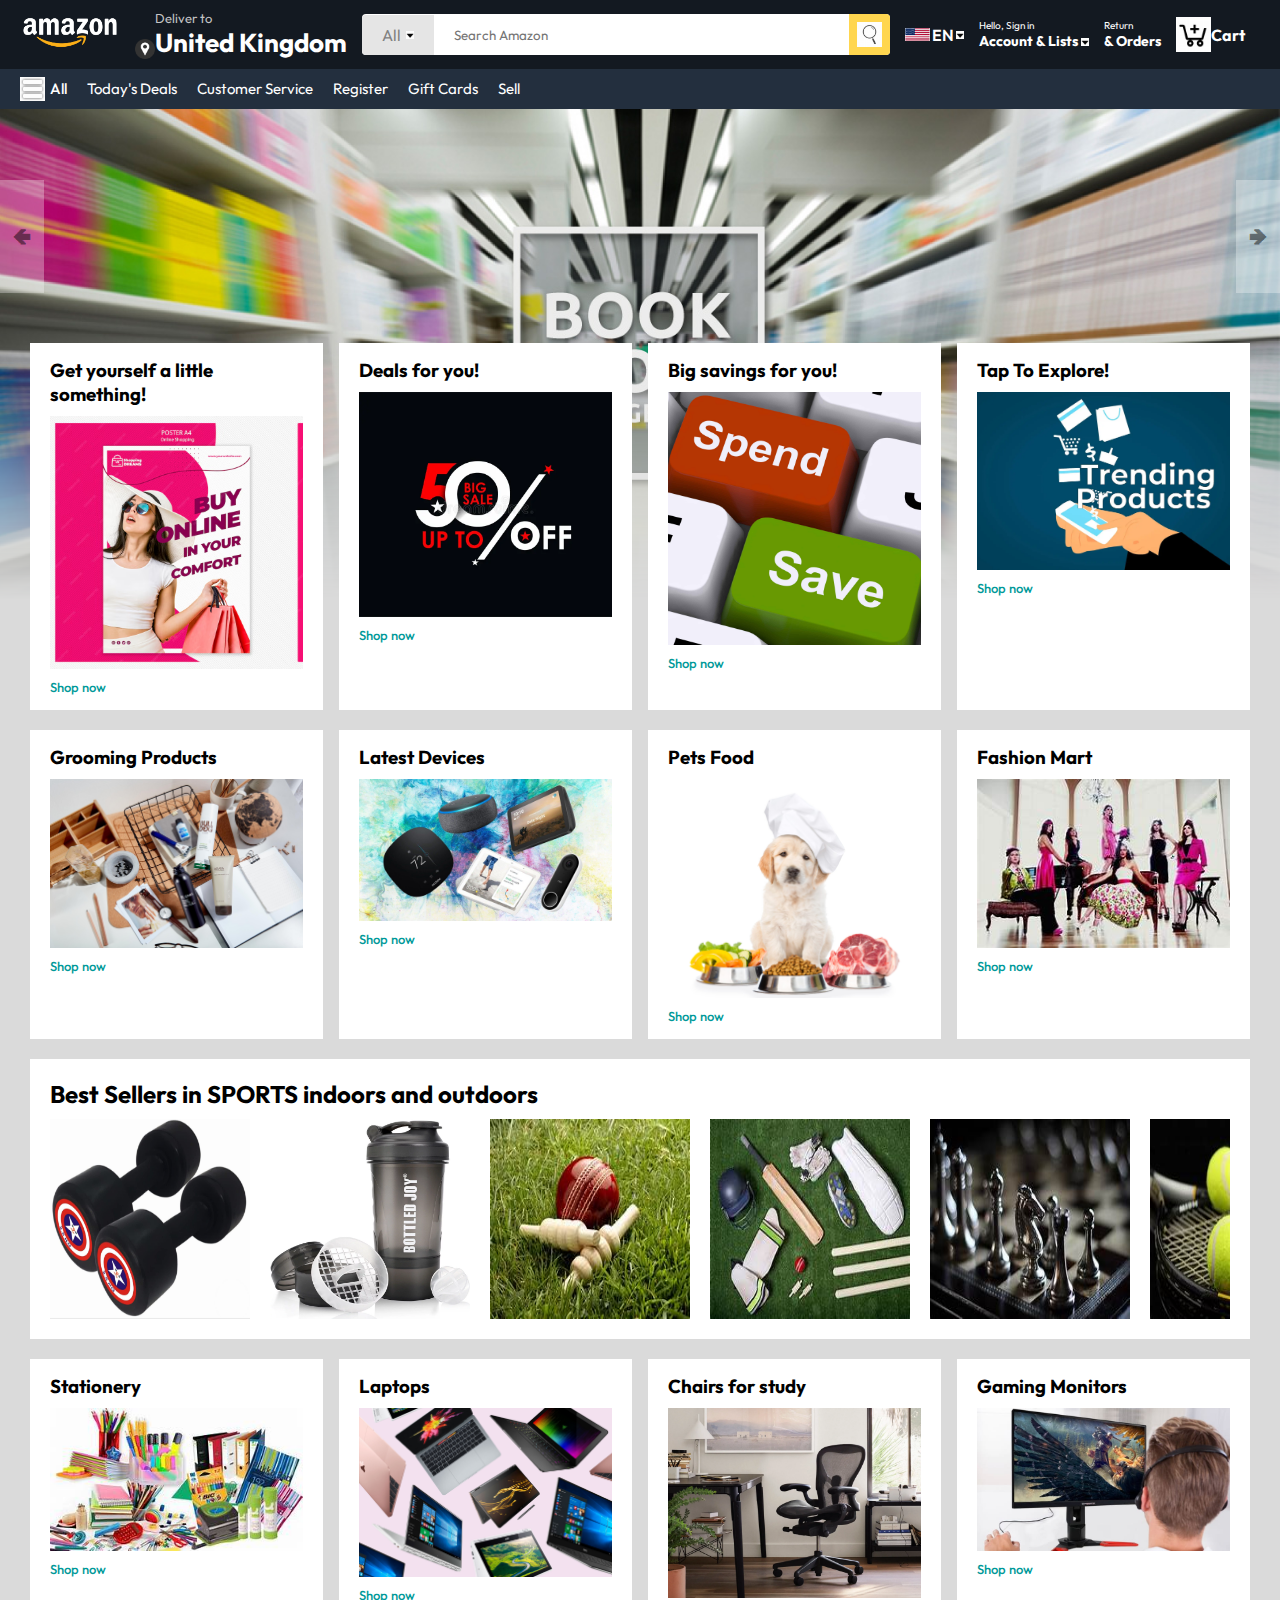
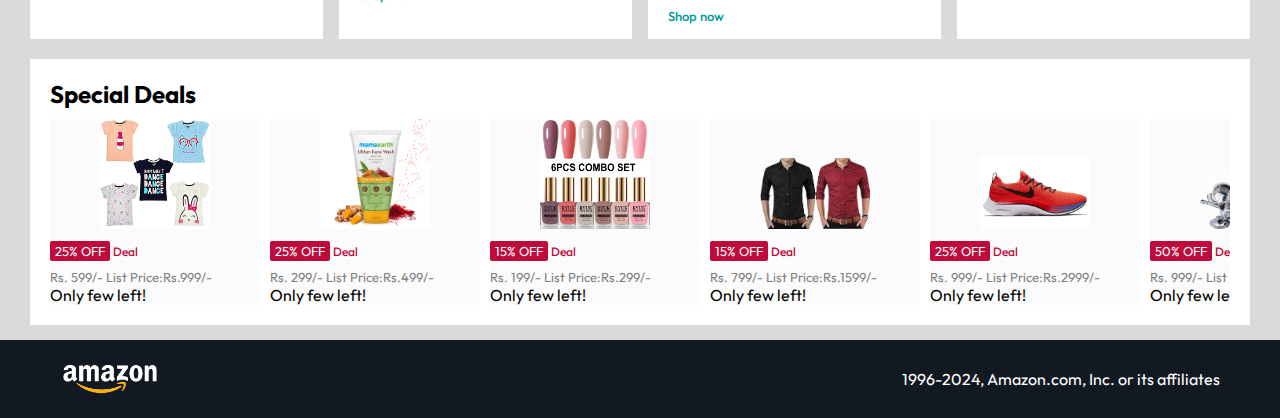
<file: index.html>
<!DOCTYPE html>
<html lange="en">
<head>
    <meta charset="UTF-8">
    <meta name="viewpoint" context="width=device-width,initial-scale=1.0">
    <title>Amazon Clone by Greatstack</title>
    <link rel="stylesheet" href="style.css">
</head>
<body>
    <nav>
        <a href="/">
            <img src="./Amazon_logo.png" width="100" alt="">
        </a>
        <div class="nav-country">
            <img src="./location-logo.webp" height="20" alt="">
          <div>
             <p>Deliver to</p>
             <h1>United Kingdom</h1>
           </div>
        </div>
        <div class="nav-search">
            <div class="nav-search-gategory">
                <p>All</p>
                <img src="./dropdown-icon.jpg" width="8px" alt="">
            </div>
            <input type="text" class="nav-search-input" placeholder="Search Amazon">
            <img src="./search-icon.jpg" class="nav-search-icon" alt="">
        </div>
        <div class="nav-language">
            <img src="./flag-icon.jpg" width="25px" alt="">
            <p>EN</p>
            <img src="./dropdown-icon.jpg" width="8px" alt="">
        </div>
        <div class="nav-text">
            <p>Hello, Sign in</p>
            <h1>Account & Lists <img src="./dropdown-icon.jpg" width="8px" alt=""></h1>
        </div>
        <div class="nav-text">
            <p>Return</p>
            <h1>& Orders</h1>
        </div>
        <a href="" class="nav-cart">
            <img src="./cart-icon.jpg" width="35px" alt="">
            <h4>Cart</h4>
        </a>
    </nav>
<div class="nav-bottom">
    <div>
        <img src="./menu-icon.jpg" width="25px" alt="">
        <p>All</p>
    </div>
    <p>Today's Deals</p>
    <p>Customer Service</p>
    <p>Register</p>
    <p>Gift Cards</p>
    <p>Sell</p>
</div>
<div class="header-slider">
    <a href="#" class="control_prev">&#129144</a>
    <a href="#" class="control_next">&#129146</a>
    <ul>
        <img src="./header1.jpg" class="header-img" alt="">
        <img src="./header2.avif" class="header-img" alt="">
        <img src="./header3.jpg" class="header-img" alt="">
        <img src="./header4.jpg" class="header-img" alt="">
        <img src="./header5.avif" class="header-img" alt="">
        <img src="./header6.webp" class="header-img" alt="">
    </ul>
</div>
<div class="box-row header-box">
<div class="box-col">
    <h3>Get yourself a little something!</h3>
    <img src="./box1-1.avif" alt="">
    <a href="/">Shop now</a>
</div>
<div class="box-col">
<h3>Deals for you!</h3>
<img src="./box1-2.webp" alt="">
<a href="/">Shop now</a>
</div>
<div class="box-col">
    <h3>Big savings for you!</h3>
    <img src="./box-3.jpg" alt="">
    <a href="/">Shop now</a>
</div>
<div class="box-col">
    <h3>Tap To Explore!</h3>
    <img src="./box1-4.webp" alt="">
    <a href="/">Shop now</a>
</div>
</div>
<div class="box-row">
    <div class="box-col">
        <h3>Grooming Products</h3>
        <img src="./box2-1.jpg" alt="">
        <a href="/">Shop now</a>
    </div>
    <div class="box-col">
    <h3>Latest Devices</h3>
    <img src="./box2-2.jpeg" alt="">
    <a href="/">Shop now</a>
    </div>
    <div class="box-col">
        <h3>Pets Food</h3>
        <img src="./box2-3.jpg" alt="">
        <a href="/">Shop now</a>
    </div>
    <div class="box-col">
        <h3>Fashion Mart</h3>
        <img src="./box2-4.jpg" alt="">
        <a href="/">Shop now</a>
    </div>
    </div>

<div class="products-slider">
    <h2>Best Sellers in SPORTS indoors and outdoors</h2>
    <div class="products">
        <img src="./product1-1.jpg" alt="">
        <img src="./product1-2.webp" alt="">
        <img src="./product1-3.jpg" alt="">
        <img src="./product1-4.jpg" alt="">
        <img src="./product1-5.jpg" alt="">
        <img src="./product1-6.jpg" alt="">
        <img src="./product1-7.jpg" alt="">
        <img src="./product1-8.jpg" alt="">

    </div>
</div>

<div class="box-row">
    <div class="box-col">
        <h3>Stationery</h3>
        <img src="./box3-1.jpg" alt="">
        <a href="/">Shop now</a>
    </div>
    <div class="box-col">
    <h3>Laptops </h3>
    <img src="./box3-2.jpg" alt="">
    <a href="/">Shop now</a>
    </div>
    <div class="box-col">
        <h3>Chairs for study</h3>
        <img src="./box3-3.webp" alt="">
        <a href="/">Shop now</a>
    </div>
    <div class="box-col">
        <h3>Gaming Monitors</h3>
        <img src="./box3-4.jpg" alt="">
        <a href="/">Shop now</a>
    </div>
    </div>

    <div class="Products-slider-with-price">
        <h2>Special Deals</h2>
        <div class="products">
            <div class="product-card">
                <div class="product-img-container">
                    <img src="./product2-1.jpg" alt="">
                </div>
                <div class="product-offer">
                    <p>25% OFF</p> <span>Deal</span>
                </div>
                <p class="product-price">Rs. <span>599/-</span> List Price:Rs.999/-</p>
                <h4>Only few left!</h4>
            </div>

            <div class="product-card">
                <div class="product-img-container">
                    <img src="./product2-22.jpeg" alt="">
                </div>
                <div class="product-offer">
                    <p>25% OFF</p> <span>Deal</span>
                </div>
                <p class="product-price">Rs. <span>299/-</span> List Price:Rs.499/-</p>
                <h4>Only few left!</h4>
            </div>

            <div class="product-card">
                <div class="product-img-container">
                    <img src="./product2-3.webp" alt="">
                </div>
                <div class="product-offer">
                    <p>15% OFF</p> <span>Deal</span>
                </div>
                <p class="product-price">Rs. <span>199/-</span> List Price:Rs.299/-</p>
                <h4>Only few left!</h4>
            </div>

            <div class="product-card">
                <div class="product-img-container">
                    <img src="./product2-4.jpg" alt="">
                </div>
                <div class="product-offer">
                    <p>15% OFF</p> <span>Deal</span>
                </div>
                <p class="product-price">Rs. <span>799/-</span> List Price:Rs.1599/-</p>
                <h4>Only few left!</h4>
            </div>

            <div class="product-card">
                <div class="product-img-container">
                    <img src="./product2-5.jpg" alt="">
                </div>
                <div class="product-offer">
                    <p>25% OFF</p> <span>Deal</span>
                </div>
                <p class="product-price">Rs. <span>999/-</span> List Price:Rs.2999/-</p>
                <h4>Only few left!</h4>
            </div>

            <div class="product-card">
                <div class="product-img-container">
                    <img src="./product2-6.jpg" alt="">
                </div>
                <div class="product-offer">
                    <p>50% OFF</p> <span>Deal</span>
                </div>
                <p class="product-price">Rs. <span>999/-</span> List Price:Rs.1999/-</p>
                <h4>Only few left!</h4>
            </div>
        </div>
    </div>

<footer>
    <img src="./Amazon_logo.png" width="100" alt="">
    <p> 1996-2024, Amazon.com, Inc. or its affiliates</p>
</footer>

<script src="script.js"></script>
</body>
</html>
</file>
<file: style.css>
@import url('https://fonts.googleapis.com/css2?family=Outfit:wght@800&display=swap');

*{
    padding: 0;
    margin: 0;
    box-sizing: border-box;
    font-family: Outfit;
}
body{ 
    background: #dadada;
}
a{
    text-decoration: none;
    color: inherit;
}
nav{
    display: flex;
    align-items: center;
    justify-content: space-between;
    background: #131921;
    padding: 10px 20px;
    color: #fff;
}
.nav-country{
    display: flex;
    align-items: end;
    margin-left: 15px;
    font-size: 13px;
    color: #c4c4c4;
}
.nav-country h1{
    color: #fff;
    font-sizeL: 14px;
}
.nav-search{
    flex: 1;
    display: flex;
    align-items: center;
    background: #fff;
    color: gray;
    max-width: 1000px;
    border-radius: 4px;
    margin-left: 15px;
}
.nav-search-gategory{
    display: flex;
    align-items: center;
    padding: 10px 20px;
    gap: 5px;
    background: #e5e5e5;
    border-radius: 4px 0 0 4px;
}
.nav-search-input{
    border: none;
    outline: none;
    padding-left: 20px;
    width: 100%
}
.nav-search-icon{
    max-width: 41px;
    padding: 8px;
    background: #ffd64f;
    border-radius: 0 4px 4px 0;
}
.nav-language{
    display: flex;
    align-items: center;
    gap: 2px;
    font-weight: 600;
    margin-left: 15px;
}
.nav-text{
    margin-left: 15px;
}
.nav-text p{
    font-size: 10px;
}
.nav-text h1{
    font-size: 14px;
}
.nav-cart{
    display: flex;
    align-items: center;
    margin: 0px 15px;
}
.nav-bottom{
    display: flex;
    align-items: center;
    gap: 20px;
    padding: 8px 20px;
    background: #232f3e;
    color: #fff;
    font-size: 15px;
}
.nav-bottom div{
    display: flex;
    align-items: center;
    gap: 5px;
    font-weight: 500;
}
.header-slider ul{
    display: flex;
    overflow-y: hidden;
}
.header-img{
    max-width: 100%;
    mask-image: linear-gradient(to bottom, #000000 50%, transparent 100%);
}
.header-slider a{
    position: absolute;
    top: 20%;
    z-index: 1;
    padding: 5vh 1vw;
    background: #ffffff4f;
    color: #0000007b;
    text-decoration: none;
    font-weight: 600;
    font-size: 18px;
    cursor: pointer;
}
.control_next{
    right: 0;
}
.box-row{
    display: flex;
    flex-wrap: wrap;
    row-gap: 20px;
    justify-content: space-between;
    margin: 20px 30px;
}
.box-col{
    display: flex;
    flex-direction: column;
    gap: 10px;
    padding: 15px 20px;
    background: #fff;
    max-width: 24%;
    min-height: 20px;
    z-index: 1;
}
.box-col a{
    font-size: 13px;
    color: #009999;
    font-weight: 500;
}
.header-box{
    margin-top: -20vw;
}
.products-slider{
    background: #fff;
    margin: 0 30px;
    padding: 20px;
    margin-bottom: 15px;
}
.products-slider .products{
    display: flex;
    overflow-x: auto;
    gap: 20px; 
    margin-top: 10px;
}
.products-slider .products img{
    max-width: 200px;
    max-height: 200;
}
.products-slider .products::-webkit-scrollbar{
    display: none;
}
.Products-slider-with-price{
    background: #fff;
    margin: 0 30px;
    padding: 20px;
    margin-bottom: 15px;
}
.Products-slider-with-price .products{
    display: flex;
    overflow-x: auto;
    gap: 10px;
    margin-top: 10px;
}
.Products-slider-with-price .products::-webkit-scrollbar{
    display: none;
}
.product-card{
    display: flex;
    flex-direction: column;
    justify-content: end;
    min-width: 210px;
    background: #fbfbfb;
}
.product-card img{
    width: 110px;
    margin: 0 50px;
}
.product-offer p{
    background: #be0b3b;
    color: #fff;
    display: inline-block;
    padding: 2px 5px;
    border-radius: 2px;
    margin: 8px 0;
    font-size: 13px;
}
.product-offer span{
    color: #be0b3b;
    font-weight: 500;
    font-size: 12px;
}
.product-price{
    color: gray;
    font-size: 13px;
}
.product-card h4{
    color: #525252
    font-size: 15px;
    font-weight: 400;
}
footer{
    display: flex;
    justify-content: space-between;
    align-items: center;
    color: #fff;
    background: #131921;
    padding: 20px 60px;
}
</file>
